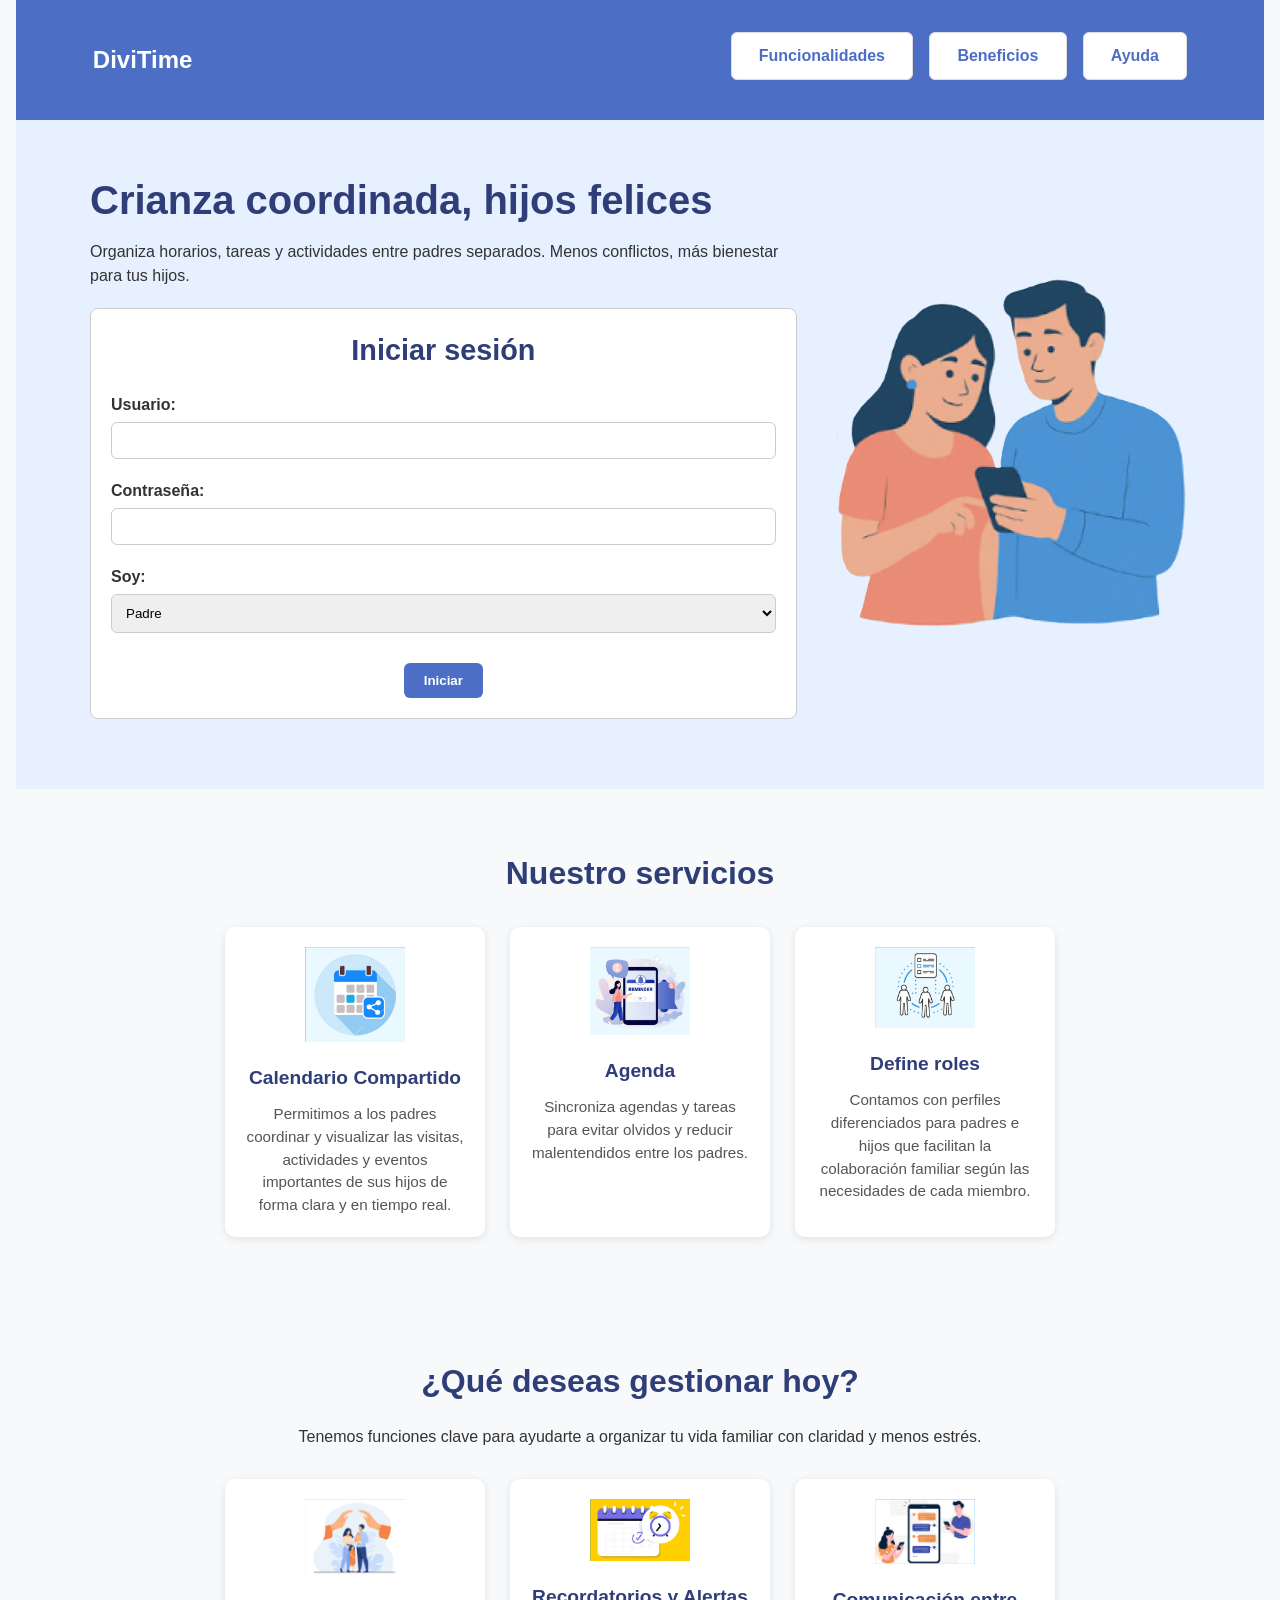
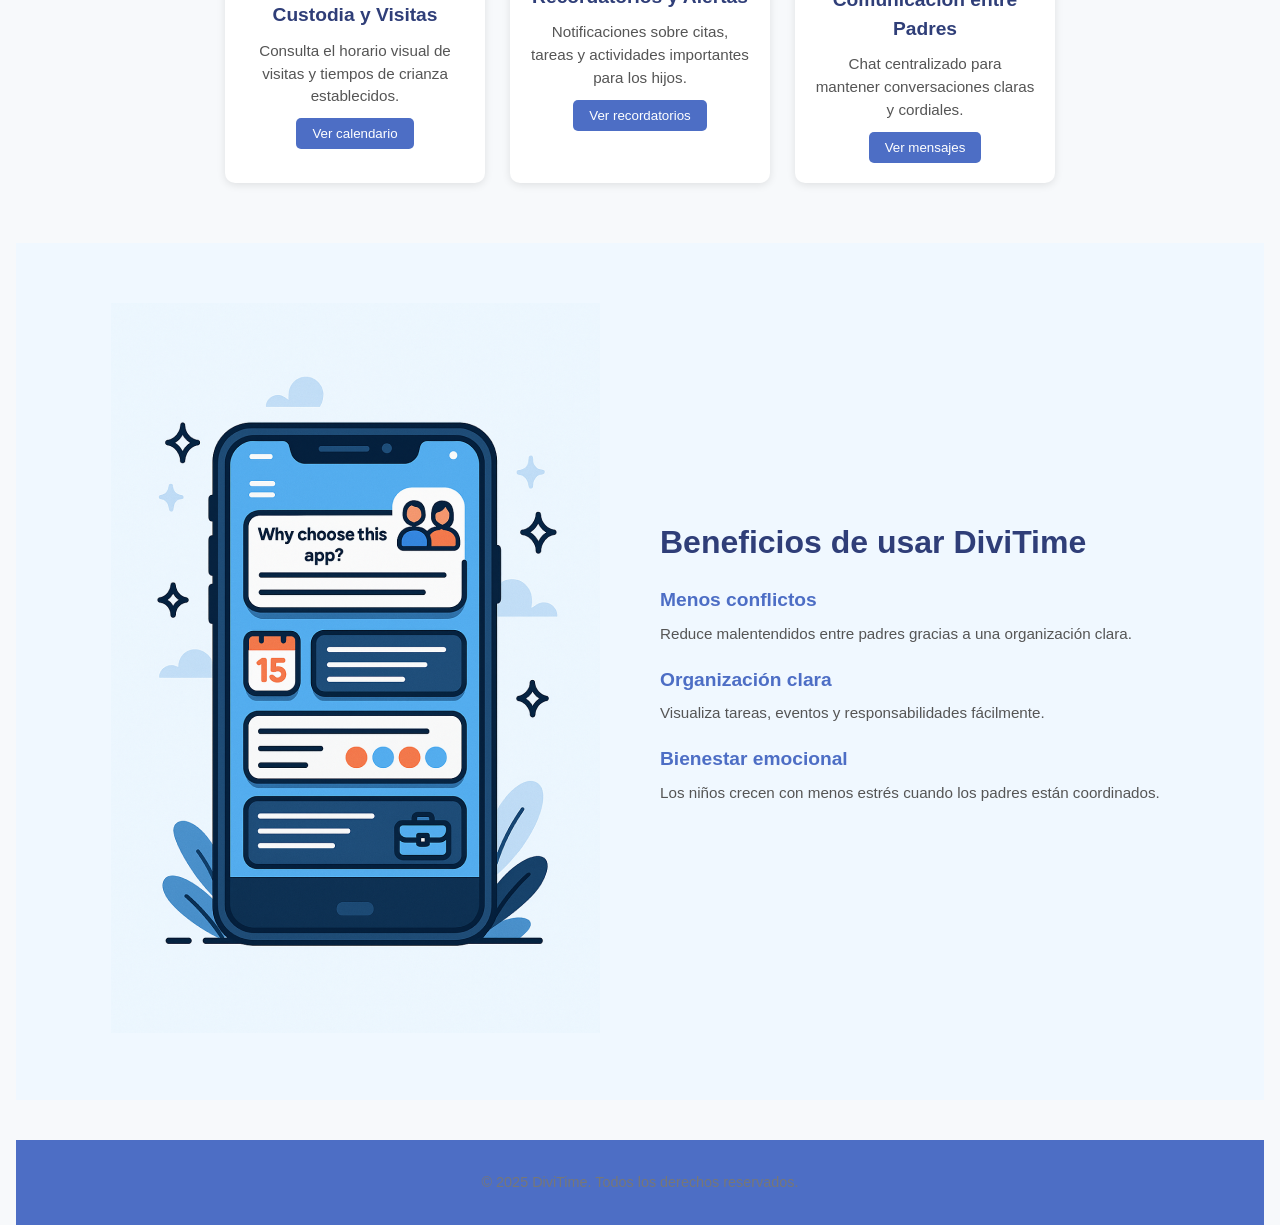
<file: index.html>
<!DOCTYPE html>
<html lang="es">
<head>
  <meta charset="UTF-8" />
  <meta name="viewport" content="width=device-width, initial-scale=1.0"/>
  <title>DiviTime - Inicio</title>
  <link rel="stylesheet" href="style.css" />
</head>
<body>

  <header>
  <div class="container">
    <div class="logo">DiviTime</div>
    <nav>
      <ul class="navbar-links">
        <li><a href="#funcionalidades">Funcionalidades</a></li>
        <li><a href="#beneficios">Beneficios</a></li>
        <li><a href="#">Ayuda</a></li>
      </ul>
    </nav>
  </div>
</header>


  <section class="hero">
    <div class="container hero-content">
      <div class="hero-text">
        <h1>Crianza coordinada, hijos felices</h1>
        <p>Organiza horarios, tareas y actividades entre padres separados. Menos conflictos, más bienestar para tus hijos.</p>

      

        <form id="login-form">
            <h2 class="titulo-login">Iniciar sesión</h2>
  <label for="username">Usuario:</label>
  <input type="text" id="username" required>

  <label for="password">Contraseña:</label>
  <input type="password" id="password" required>

  <label for="role">Soy:</label>
  <select id="role">
    <option value="padre">Padre</option>
    <option value="hijo">Hijo</option>
  </select>

  <button type="submit" class="primary">Iniciar</button>
</form>

      </div>

      <div class="hero-image">
        <img src="imagenes/Padrea app.png" alt="Padres usando app" />
      </div>
    </div>
  </section>

  <section class="servicios" id="funcionalidades">
    <h2>Nuestro servicios</h2>
    <div class="cards">
      <div class="card">
        <img src="imagenes/CALENDARIO A LA IZUIERDA25-07-04 210628.png" alt="Calendario" width="150">
        <h3>Calendario Compartido</h3>
        <p>Permitimos a los padres coordinar y visualizar las visitas, actividades y eventos importantes de sus hijos de forma clara y en tiempo real.</p>
      </div>
      <div class="card">
        <img src="imagenes/Calendario compartido.png" alt="Agenda" width="150">
        <h3>Agenda</h3>
        <p>Sincroniza agendas y tareas para evitar olvidos y reducir malentendidos entre los padres.</p>
      </div>
      <div class="card">
        <img src="imagenes/Roles.png" alt="Roles" width="150">
        <h3>Define roles</h3>
        <p>Contamos con perfiles diferenciados para padres e hijos que facilitan la colaboración familiar según las necesidades de cada miembro.</p>
      </div>
    </div>
  </section>

  
  <section class="funciones" >
    <h2>¿Qué deseas gestionar hoy?</h2>
    <p>Tenemos funciones clave para ayudarte a organizar tu vida familiar con claridad y menos estrés.</p>
    <div class="cards">
      <div class="card">
        <img src="imagenes/Custodias y visitas.png" alt="Custodia" width="150">
        <h3>Custodia y Visitas</h3>
        <p>Consulta el horario visual de visitas y tiempos de crianza establecidos.</p>
        <button onclick="location.href='dashboard.html'">Ver calendario</button>
      </div>
      <div class="card">
        <img src="imagenes/Recordatorios.png" alt="Recordatorios" width="150">
        <h3>Recordatorios y Alertas</h3>
        <p>Notificaciones sobre citas, tareas y actividades importantes para los hijos.</p>
        <button onclick="location.href='dashboard.html'">Ver recordatorios</button>
      </div>
      <div class="card">
        <img src="imagenes/comunicacion.png" alt="Mensajes" width="150">
        <h3>Comunicación entre Padres</h3>
        <p>Chat centralizado para mantener conversaciones claras y cordiales.</p>
        <button onclick="location.href='dashboard.html'">Ver mensajes</button>
      </div>
    </div>
  </section>

<section class="beneficios-ordenados" id="beneficios">
  <div class="container beneficios-flex">
 
    <div class="beneficios-img">
      <img src="imagenes/telefono-beneficios.png" alt="App en celular">
    </div>

 
    <div class="beneficios-lista">
      <h2>Beneficios de usar DiviTime</h2>

      <div class="beneficio">
        <h3>Menos conflictos</h3>
        <p>Reduce malentendidos entre padres gracias a una organización clara.</p>
      </div>
      <div class="beneficio">
        <h3>Organización clara</h3>
        <p>Visualiza tareas, eventos y responsabilidades fácilmente.</p>
      </div>
      <div class="beneficio">
        <h3>Bienestar emocional</h3>
        <p>Los niños crecen con menos estrés cuando los padres están coordinados.</p>
      </div>
    </div>
  </div>
</section>
  



  <footer>
    <p>&copy; 2025 DiviTime. Todos los derechos reservados.</p>
  </footer>


  <script>
    document.getElementById("login-form").addEventListener("submit", function (e) {
      e.preventDefault();
      const nombre = document.getElementById("username").value.trim();
      const rol = document.getElementById("role").value;
      if (!nombre) {
        alert("Por favor, ingresa tu nombre.");
        return;
      }
      const usuario = { nombre, rol };
      localStorage.setItem("usuario", JSON.stringify(usuario));
      window.location.href = "dashboard.html";
    });
  </script>

</body>
</html>
</file>
<file: style.css>
html {
  scroll-behavior: smooth;
}


* {
  box-sizing: border-box;
  margin: 0;
  padding: 0;
  font-family: 'Segoe UI', sans-serif;
}






body {
  background-color: #f7f9fb;
  color: #333;
  line-height: 1.5;
}


header {
  background-color: #4D6EC5;
  padding: 15px 0;
  color: white;
}

header .container {
  width: 90%;
  max-width: 1100px;
  margin: auto;
  display: flex;
  justify-content: space-between;
  align-items: center;
}


.logo {
  font-size: 24px;
  font-weight: bold;
}


.navbar-links {
  list-style: none;
  display: flex;
  gap: 16px;
  margin: 0;
  padding: 0;
}

.navbar-links li {
  display: inline-block;
}

.navbar-links li a {
  background-color: #ffffff;
  color: #4D6EC5;
  padding: 8px 16px;
  border-radius: 20px;
  font-weight: bold;
  text-decoration: none;
  transition: background-color 0.3s ease;
}

.navbar-links li a:hover {
  background-color: #dce4ff;
}


.titulo-login {
  text-align: center;
  font-size: 1.8rem;
  color: #2f3e78;
  margin-bottom: 20px;
}



.hero {
  background-color: #e6f0ff;
  padding: 50px 0;
}

.hero-content {
  display: flex;
  flex-wrap: wrap;
  align-items: center;
  justify-content: space-between;
  gap: 40px;
  width: 90%;
  max-width: 1100px;
  margin: auto;
}

.hero-text {
  flex: 2;
  min-width: 300px;
}

.hero-text h1 {
  font-size: 2.5rem;
  color: #2f3e78;
  margin-bottom: 10px;
}

.hero-text p {
  margin-bottom: 20px;
  color: #333;
}

.hero-buttons {
  display: flex;
  gap: 10px;
  margin-top: 15px;
  flex-wrap: wrap;
}

.hero-buttons button,
button.primary,
button.secondary {
  padding: 10px 20px;
  font-weight: bold;
  border-radius: 6px;
  cursor: pointer;
  border: none;
}

.primary {
  background-color: #4D6EC5;
  color: white;
}

.primary:hover {
  background-color: #3b56a1;
}

.secondary {
  background-color: transparent;
  border: 2px solid #4D6EC5;
  color: #4D6EC5;
}

.secondary:hover {
  background-color: #4D6EC5;
  color: white;
}

.hero-image {
  flex: 1;
  text-align: right; 
}


.hero-image img {
  max-width: 360px;
  width: 100%;
  border-radius: 8px;
}


#login-form {
  margin-top: 20px;
  margin-bottom: 20px;
  background: white;
  padding: 20px;
  border-radius: 8px;
  border: 1px solid #ccc;
}

#login-form button {
  display: block;
  margin: 20px auto 0 auto; 
  background-color: #4D6EC5;
  color: white;
  padding: 10px 20px;
  border: none;
  border-radius: 6px;
  font-weight: bold;
  cursor: pointer;
}

#login-form button:hover {
  background-color: #3b56a1;
}

#login-form label {
  font-weight: bold;
  display: block;
  margin-top: 10px;
}

#login-form input,
#login-form select {
  padding: 10px;
  margin-top: 5px;
  margin-bottom: 10px;
  width: 100%;
  border: 1px solid #ccc;
  border-radius: 6px;
}


.servicios,
.funciones {
  padding: 60px 20px;
  text-align: center;
}

.servicios h2,
.funciones h2 {
  font-size: 2rem;
  margin-bottom: 20px;
  color: #2f3e78;
}

.cards {
  display: flex;
  flex-wrap: wrap;
  justify-content: center;
  gap: 25px;
  margin-top: 30px;
}

.card {
  background-color: white;
  padding: 20px;
  width: 260px;
  border-radius: 10px;
  box-shadow: 0 2px 8px rgba(0,0,0,0.1);
  transition: transform 0.2s ease;
  text-align: center;
}

.card:hover {
  transform: translateY(-4px);
}

.card img {
  max-width: 100px;
  margin-bottom: 15px;
}

.card h3 {
  font-size: 1.2rem;
  margin-bottom: 10px;
  color: #2f3e78;
}

.card p {
  font-size: 0.95rem;
  color: #555;
}

.card button {
  margin-top: 10px;
  padding: 8px 16px;
  background-color: #4D6EC5;
  color: white;
  border: none;
  border-radius: 5px;
  cursor: pointer;
}

.card button:hover {
  background-color: #3b56a1;
}


footer {
  background-color: #4D6EC5;
  color: white;
  text-align: center;
  padding: 20px 0;
  margin-top: 40px;
}

.beneficios-ordenados {
  background-color: #f0f8ff;
  padding: 60px 20px;
}

.beneficios-flex {
  display: flex;
  flex-wrap: wrap;
  gap: 40px;
  align-items: center;
  max-width: 1100px;
  margin: auto;
}

.beneficios-img {
  flex: 1;
  min-width: 300px;
  text-align: center;
}

.beneficios-img img {
  max-width: 100%;
  height: auto;
}

.beneficios-lista {
  flex: 1;
  min-width: 300px;
}

.beneficios-lista h2 {
  font-size: 2rem;
  margin-bottom: 20px;
  color: #2f3e78;
  text-align: left;
}

.beneficio {
  margin-bottom: 20px;
  text-align: left;
}

.beneficio h3 {
  font-size: 1.2rem;
  color: #4D6EC5;
  margin-bottom: 8px;
}

.beneficio p {
  font-size: 0.95rem;
  color: #555;
}












body {
  background-color: #f7f9fb;
  color: #333;
  line-height: 1.5;
  padding: 0 1rem;
}

header {
  background-color: #4D6EC5;
  color: white;
  padding: 1rem;
  text-align: center;
}

header h1 {
  margin-bottom: 0.3rem;
}

nav {
  margin: 1rem 0;
  display: flex;
  flex-wrap: wrap;
  gap: 0.5rem;
  justify-content: center;
}

nav button {
  background-color: #e0e7ff;
  border: 1px solid #ccc;
  padding: 0.5rem 1rem;
  border-radius: 6px;
  cursor: pointer;
  transition: background-color 0.2s;
}

nav button:hover {
  background-color: #c7d2fe;
}

main {
  max-width: 1000px;
  margin: 0 auto;
}

.panel-section {
  margin-bottom: 3rem;
}

.panel-section.hidden {
  display: none;
}

h2 {
  margin-bottom: 1rem;
  color: #2f3e78;
}


form {
  background-color: #ffffff;
  padding: 1rem;
  border: 1px solid #ddd;
  border-radius: 8px;
  margin-top: 1rem;
}

form label {
  display: block;
  margin-top: 0.75rem;
  font-weight: bold;
}

form input,
form select,
form textarea {
  width: 100%;
  padding: 0.5rem;
  margin-top: 0.3rem;
  border: 1px solid #ccc;
  border-radius: 6px;
}

form button {
  margin-top: 1rem;
  background-color: #4D6EC5;
  color: white;
  padding: 0.5rem 1rem;
  border: none;
  border-radius: 6px;
  cursor: pointer;
}

form button:hover {
  background-color: #3b56a1;
}


ul {
  list-style: none;
  margin-top: 1rem;
}

ul li {
  background-color: #fff;
  border: 1px solid #ddd;
  padding: 0.7rem;
  border-radius: 6px;
  margin-bottom: 0.5rem;
  display: flex;
  justify-content: space-between;
  align-items: center;
}

ul li span {
  flex: 1;
  margin-left: 0.5rem;
}


table {
  width: 100%;
  border-collapse: collapse;
  margin-top: 1rem;
}

table th, table td {
  padding: 0.75rem;
  border-bottom: 1px solid #ddd;
  text-align: left;
}

table th {
  background-color: #f0f4ff;
}

table tr:last-child td {
  border-bottom: none;
}


#preview-foto {
  display: block;
  max-width: 150px;
  border-radius: 50%;
  margin: 1rem 0;
}


canvas {
  background-color: #fff;
  border-radius: 8px;
  padding: 0.5rem;
  box-shadow: 0 0 4px rgba(0,0,0,0.1);
}


footer {
  text-align: center;
  padding: 2rem 1rem;
  font-size: 0.9rem;
  color: #777;
}
</file>
